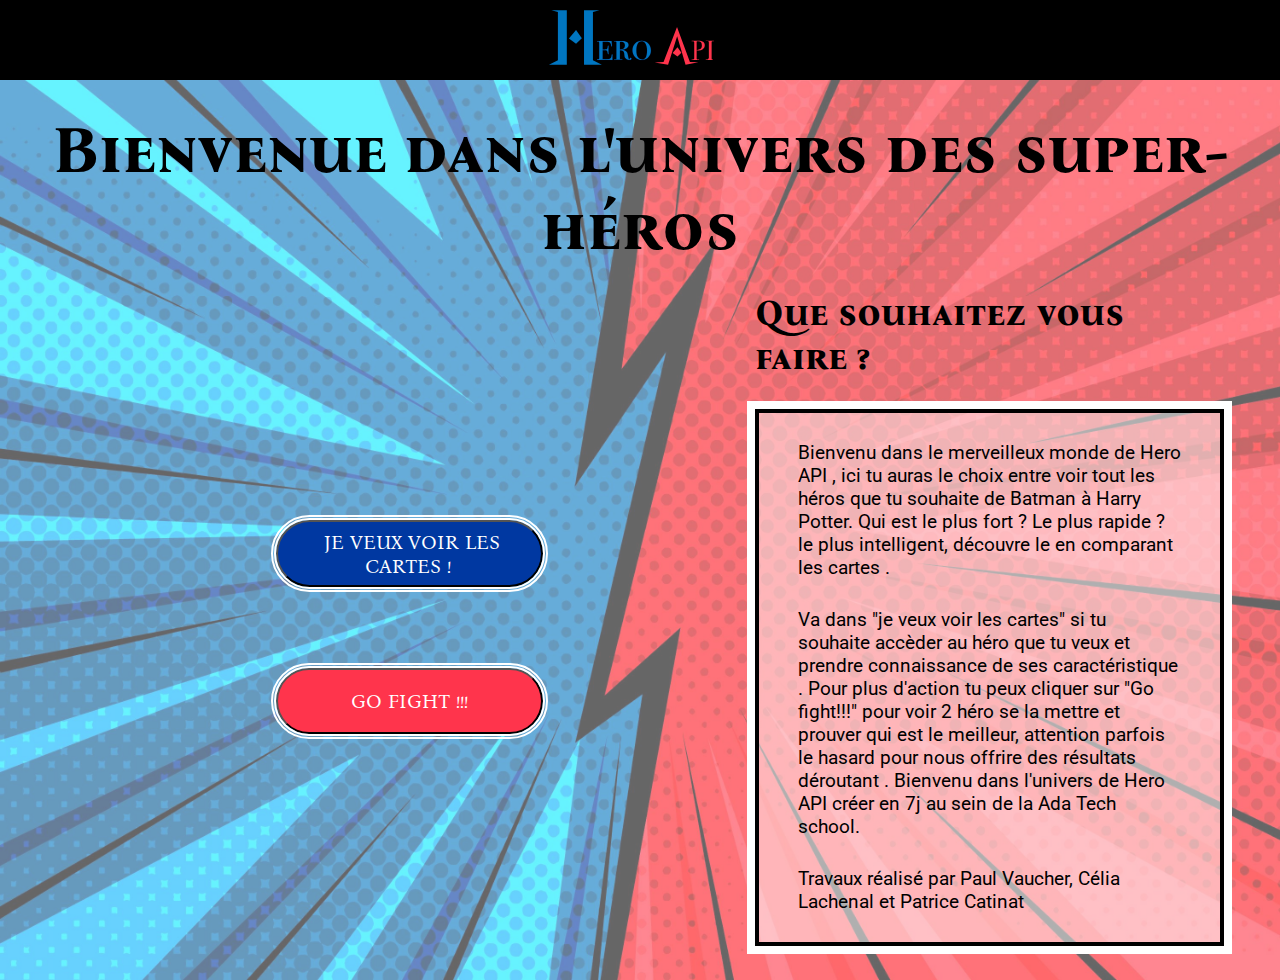
<file: index.html>
<!DOCTYPE html>
<html lang="fr">

<head>
  <meta charset="UTF-8">
  <meta name="viewport" content="width=device-width, initial-scale=1.0">

  <!--  typo -->
  <link rel="preconnect" href="https://fonts.googleapis.com">
  <link rel="preconnect" href="https://fonts.gstatic.com" crossorigin>
  <link href="https://fonts.googleapis.com/css2?family=Bona+Nova+SC:ital,wght@0,400;0,700;1,400&display=swap"
    rel="stylesheet">

  <link rel="preconnect" href="https://fonts.googleapis.com">
  <link rel="preconnect" href="https://fonts.gstatic.com" crossorigin>
  <link
    href="https://fonts.googleapis.com/css2?family=Roboto:ital,wght@0,100;0,300;0,400;0,500;0,700;0,900;1,100;1,300;1,400;1,500;1,700;1,900&display=swap"
    rel="stylesheet">

  <!-- liens CSS  -->
  <link rel="stylesheet" href="style_index.css">
  <link rel="stylesheet" href="style_encyclopedie.css">
  <link rel="stylesheet" href="fonts.css">

  <title>Document</title>
</head>

<body>
  <header>
    <div>
      <img class="logo" src="images/logo_NomComplet.svg" alt="Logo d'HeroAPI">
    </div>

  </header>


  <section class="main">

    <div class="bg_LandingPage">
      <img src="images/BG_LandingPage.jpg" alt="background pop art">
    </div>
    <h1 class="bona-nova-sc-bold">Bienvenue dans l'univers des super-h&eacute;ros</h1>

    <div class="content">

      <div class="buttons">
        <button class="button_encyclo">
          <a class=" bona-nova-sc-regular" href="encyclopedie.html">Je veux voir les cartes !</a>
        </button>

        <button class="button_fight ">
          <a class="bona-nova-sc-regular" href="HeroAPI.html">Go fight !!!</a>
        </button>

      </div>

      <div class="aside">
        <h2 class="bona-nova-sc-bold">Que souhaitez vous faire ?</h2>
        <div class="paragraphes">
          <p>Bienvenu dans le merveilleux monde de Hero API , ici tu auras le choix entre voir tout les héros que tu
            souhaite de
            Batman à Harry Potter. Qui est le plus fort ? Le plus rapide ? le plus intelligent, découvre le en comparant
            les cartes
            .</p>
          <p>Va dans "je veux voir les cartes" si tu souhaite accèder au héro que tu veux et prendre connaissance
            de
            ses
            caractéristique . Pour plus d'action tu peux cliquer sur "Go fight!!!" pour voir 2 héro se la mettre et
            prouver qui est
            le meilleur, attention parfois le hasard pour nous offrire des résultats déroutant . Bienvenu dans l'univers
            de Hero API
            créer en 7j au sein de la Ada Tech school. </p>
          <p>Travaux réalisé par Paul Vaucher, Célia Lachenal et Patrice
            Catinat</p>


          <!-- <p>Lorem ipsum dolor sit amet consectetur adipisicing elit. Quae neque dolore nostrum quos eveniet, id
            accusamus!
            Ab quisquam molestiae accusamus cupiditate, sunt vitae sapiente autem at perspiciatis, ducimus nemo
            dignissimos?
            <br>
            Lorem ipsum dolor sit amet consectetur adipisicing elit. Perferendis, harum nemo nostrum adipisci eaque
            molestiae quasi praesentium, hic officiis necessitatibus iste cum, consequatur ea repellat earum.
            Repellendu
            beatae officia.
          </p>
 -->
        </div>

      </div>

    </div>

  </section>

</body>

</html>
</file>
<file: style_index.css>
body{
  margin: 0;
  padding: 0;
  
}

header{
background-color:black ;
display: flex;
justify-content: center;
position: fixed;
width: 100%;
height: 5em;
z-index: 600;
}

.logo{
  width: 12em;
  margin: 0.5em;
  
}

/* backgroung de la landing page */
.bg_LandingPage img {
  position: absolute;
  width: 100%;
  height: 100vh;
  z-index: 1;
}

.bg_LandingPage{
  background-color: white;
  opacity: 60%;
}

/* section qui englobe tout sauf le header */
.main{
  top: 5em;
  width: 100%;
  position: relative;
  display: flex;
  flex-direction: column;
  justify-content: center;
  z-index: 100;
  
  
} 

h1{
  font-size: 4em;
  width: 100%;
  text-align: center;
  z-index: 800;
  margin-top: 0.5em;
}

h2{
  font-size: 1.5em;
}


/* content contient les boutons ainsi que le h2 et le texte explicatif */
.content{
  width: 90%;
  display: flex;
  flex-direction: row;
  justify-content: space-between;
  z-index: 100;
  /* background-color: gold; */
  margin: auto;


}

/* contenu de la partie de droite zone fond bleu */
.aside{
  width: 40%;
  margin-top: -2em;
  font-size: 1.5em;
  display: flex;
  flex-direction: column;
  align-items: center;
  /* align-items: center; */
}

.paragraphes{
  border: solid 4px black;
  outline: solid 8px white;
  width: 100%;
  height: 80%;
  /* background-color: deeppink; */
  margin: auto;
  padding: auto;
  background: #ffffff7a;
  /* opacity: 60%; */
}

p{
  font-size: 0.8em;
 /*  background-color: aqua; */
  margin: 1.5em 2em;
  font-family: roboto, Verdana, Geneva, Tahoma, sans-serif;
}


/* CSS des boutons */
.buttons{
  width: 40%;
  height: 40vh;
  display: flex;
  flex-direction: column;
  justify-content: space-evenly;
  align-items: center;
  margin: auto;
  /* background-color: #7fff00;
 */
}

a{
  text-decoration: none;
  text-transform: uppercase;
  text-align: center;
  color:#fff ;
  font-size: 1.5em;
  padding: 4px;
  
}

.button_encyclo{
  background: #0038a1;
  margin-bottom: 4px;
}

.button_fight{
  background: #ff344c ;
  margin-top: 4px;
}

.button_encyclo, .button_fight{
  justify-content: center;
  outline: double 0.4em white;
  border-radius: 45px;
  width: 20em;
  min-height: 55px;
  height: 5em;

}
</file>
<file: style_encyclopedie.css>
.card,.card2 {
    position: absolute;
    z-index: 100;
    background-color: #fefefeb4;
    height : 75% ;
    width : 30%;
    border : solid 0.8em white ;
    outline: solid 2px black;
    border-radius: 15px;
    top : 5em;
    text-align: center ;
    left:auto;
    -webkit-box-shadow: 14px 13px 6px 1px rgba(84,84,84,0.66); 
    box-shadow: 14px 13px 6px 1px rgba(84,84,84,0.66);
    z-index: 80;
    display: flex;
    justify-content: center;
    align-items: center;
    flex-direction: column;
}
</file>
<file: fonts.css>
/* Partie concernant les fonts */

.bona-nova-sc-regular {
  font-family: "Bona Nova SC", serif;
  font-weight: 400;
  font-style: normal;
}

.bona-nova-sc-bold {
  font-family: "Bona Nova SC", serif;
  font-weight: 700;
  font-style: normal;
}

.bona-nova-sc-regular-italic {
  font-family: "Bona Nova SC", serif;
  font-weight: 400;
  font-style: italic;
}

.roboto-thin {
  font-family: "Roboto", sans-serif;
  font-weight: 100;
  font-style: normal;
}

.roboto-light {
  font-family: "Roboto", sans-serif;
  font-weight: 300;
  font-style: normal;
}

.roboto-regular {
  font-family: "Roboto", sans-serif;
  font-weight: 400;
  font-style: normal;
}

.roboto-medium {
  font-family: "Roboto", sans-serif;
  font-weight: 500;
  font-style: normal;
}

.roboto-bold {
  font-family: "Roboto", sans-serif;
  font-weight: 700;
  font-style: normal;
}

.roboto-black {
  font-family: "Roboto", sans-serif;
  font-weight: 900;
  font-style: normal;
}

.roboto-thin-italic {
  font-family: "Roboto", sans-serif;
  font-weight: 100;
  font-style: italic;
}

.roboto-light-italic {
  font-family: "Roboto", sans-serif;
  font-weight: 300;
  font-style: italic;
}

.roboto-regular-italic {
  font-family: "Roboto", sans-serif;
  font-weight: 400;
  font-style: italic;
}

.roboto-medium-italic {
  font-family: "Roboto", sans-serif;
  font-weight: 500;
  font-style: italic;
}

.roboto-bold-italic {
  font-family: "Roboto", sans-serif;
  font-weight: 700;
  font-style: italic;
}

.roboto-black-italic {
  font-family: "Roboto", sans-serif;
  font-weight: 900;
  font-style: italic;
}

@font-face {
  font-family: bangers;
  src: url(fonts/bangers/Bangers.ttf);
}
                  /* fin de la partie concernant les fonts */
</file>
